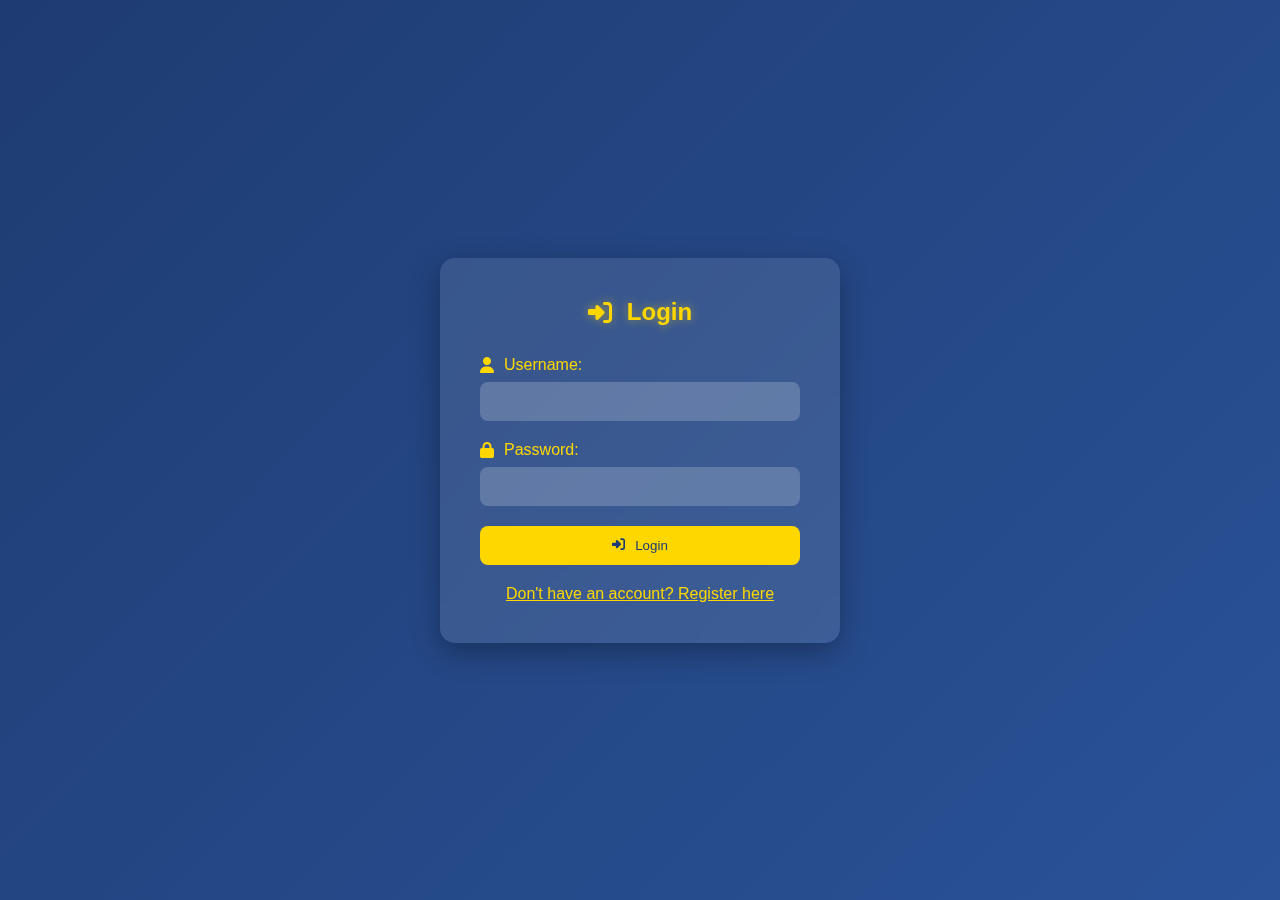
<file: index.html>
<!DOCTYPE html>
<html lang="en">
<html>
    <meta charset="UTF-8">
    <meta name="viewport" content="width=device-width, initial-scale=1.0">
    <title>Login - Enterprise Dashboard</title>
    <!-- Font Awesome untuk ikon -->
    <link rel="stylesheet" href="https://cdnjs.cloudflare.com/ajax/libs/font-awesome/6.5.1/css/all.min.css">
    <link rel="stylesheet" href="index.css">
    <body>
        <!-- Login Page -->
    <div class="auth-container" id="login-page">
        <h2><i class="fas fa-sign-in-alt"></i> Login</h2>
        <form id="login-form">
            <div class="form-group">
                <label for="login-username"><i class="fas fa-user"></i> Username:</label>
                <input type="text" id="login-username" required>
            </div>
            <div class="form-group">
                <label for="login-password"><i class="fas fa-lock"></i> Password:</label>
                <input type="password" id="login-password" required>
            </div>
            <button type="submit"><i class="fas fa-sign-in-alt"></i> Login</button>
        </form>
        <div class="switch-auth" onclick="showRegister()">Don't have an account? Register here</div>
    </div>

    <!-- Register Page -->
    <div class="auth-container" id="register-page" style="display: none;">
        <h2><i class="fas fa-user-plus"></i> Register</h2>
        <form id="register-form">
            <div class="form-group">
                <label for="register-username"><i class="fas fa-user"></i> Username:</label>
                <input type="text" id="register-username" required>
            </div>
            <div class="form-group">
                <label for="register-password"><i class="fas fa-lock"></i> Password:</label>
                <input type="password" id="register-password" required>
            </div>
            <div class="form-group">
                <label for="register-confirm-password"><i class="fas fa-lock"></i> Confirm Password:</label>
                <input type="password" id="register-confirm-password" required>
            </div>
            <button type="submit"><i class="fas fa-user-plus"></i> Register</button>
        </form>
        <div class="switch-auth" onclick="showLogin()">Already have an account? Login here</div>
    </div>
<script src="index.js"></script>

    </body>
</html>
</file>
<file: index.css>
* {
    margin: 0;
    padding: 0;
    box-sizing: border-box;
    font-family: 'Segoe UI', Arial, sans-serif;
}

body {
    background: linear-gradient(135deg, #1e3c72, #2a5298);
    color: #fff;
    overflow: hidden;
    height: 100vh;
    display: flex;
    justify-content: center;
    align-items: center;
}

.auth-container {
    background: rgba(255, 255, 255, 0.1);
    backdrop-filter: blur(10px);
    padding: 40px;
    border-radius: 15px;
    box-shadow: 0 10px 30px rgba(0, 0, 0, 0.3);
    width: 400px;
    text-align: center;
    animation: fadeIn 0.5s ease;
}

.auth-container h2 {
    color: #ffd700;
    text-shadow: 0 0 10px rgba(255, 215, 0, 0.5);
    margin-bottom: 30px;
    display: flex;
    align-items: center;
    justify-content: center;
    gap: 15px;
}

.form-group {
    margin-bottom: 20px;
    text-align: left;
}

.form-group label {
    display: flex;
    align-items: center;
    gap: 10px;
    color: #ffd700;
    margin-bottom: 8px;
}

.form-group input {
    width: 100%;
    padding: 12px;
    border: none;
    border-radius: 8px;
    background: rgba(255, 255, 255, 0.2);
    color: #fff;
    transition: all 0.3s ease;
}

.form-group input:focus {
    background: rgba(255, 255, 255, 0.3);
    outline: none;
}

button {
    background: #ffd700;
    color: #1e3c72;
    padding: 12px 25px;
    border: none;
    border-radius: 8px;
    cursor: pointer;
    display: flex;
    align-items: center;
    gap: 10px;
    transition: all 0.3s ease;
    width: 100%;
    justify-content: center;
}

button:hover {
    background: #ffeb3b;
    transform: scale(1.05);
}

.switch-auth {
    margin-top: 20px;
    color: #ffd700;
    cursor: pointer;
    text-decoration: underline;
}

.switch-auth:hover {
    color: #ffeb3b;
}

/* Animations */
@keyframes fadeIn {
    from { opacity: 0; }
    to { opacity: 1; }
}
</file>
